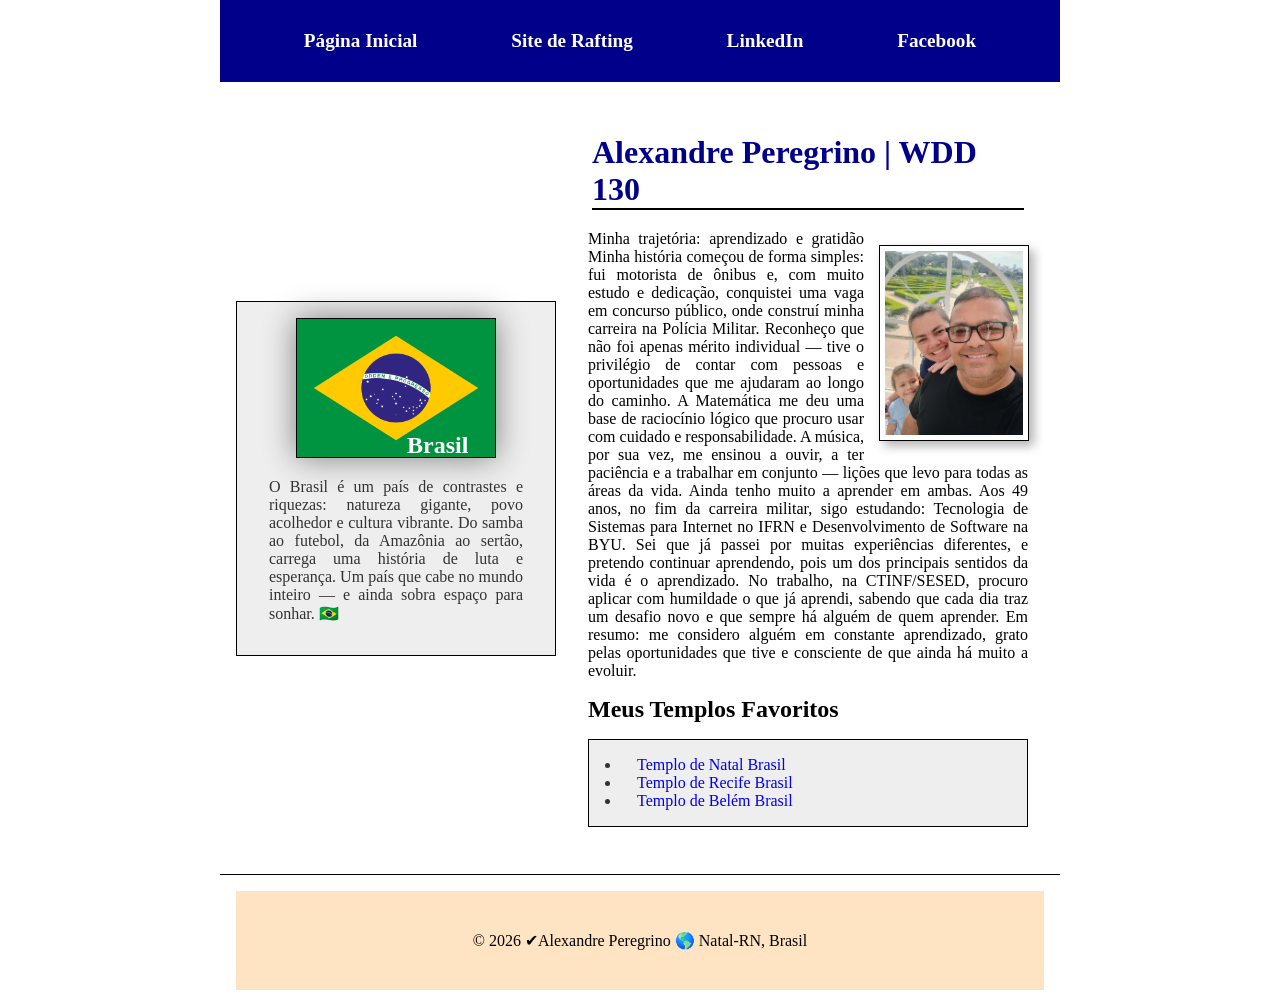
<file: index.html>
<!DOCTYPE html>
<html lang="pt-BR">

<head>
    <meta charset="UTF-8">
    <meta name="viewport" content="width=device-width, initial-scale=1.0">
    <title>Alexandre Cleiton Lima Peregrino | WDD 130</title>
    <meta name="description"
        content="Página pessoal de Alexandre Cleiton Lima Peregrino. Curso Desenvolvimento de Software. Apresentação de informações pessoais">
    <meta name="author" content="Alexandre Cleiton Lima Peregrino">
    <link rel="stylesheet" href="estilos/estilos.css">
</head>

<body>
    <header>
        <nav>
            <a href="#">Página Inicial</a>
            <a href="wwr/" target="_blank">Site de Rafting</a>
            <a href="https://www.linkedin.com/in/alexandre-peregrino" target="_blank">LinkedIn</a>
            <a href="https://www.facebook.com/alexandre.peregrino" target="_blank">Facebook</a>
        </nav>
    </header>

    <div class="grid">
        <main>
            <h1>Alexandre Peregrino | WDD 130</h1>
            <img src="imagens/perfil.jpg" alt="Foto de Alexandre Peregrino com sua família">
            <p>
                Minha trajetória: aprendizado e gratidão
                Minha história começou de forma simples: fui motorista de ônibus e, com muito estudo e
                dedicação, conquistei uma vaga em concurso público, onde construí minha carreira na
                Polícia Militar. Reconheço que não foi apenas mérito individual — tive o privilégio de
                contar com pessoas e oportunidades que me ajudaram ao longo do caminho.
                A Matemática me deu uma base de raciocínio lógico que procuro usar com cuidado e
                responsabilidade.
                A música, por sua vez, me ensinou a ouvir, a ter
                paciência e a trabalhar em conjunto — lições que levo para todas as áreas da vida.
                Ainda tenho muito a aprender em ambas.
                Aos 49 anos, no fim da carreira militar, sigo estudando: Tecnologia de Sistemas para
                Internet no IFRN e Desenvolvimento de Software na BYU. Sei que já passei por muitas
                experiências diferentes, e pretendo continuar aprendendo, pois um dos principais
                sentidos da vida é o aprendizado.
                No trabalho, na CTINF/SESED, procuro aplicar com humildade o que já aprendi, sabendo
                que cada dia traz um desafio novo e que sempre há alguém de quem aprender.
                Em resumo: me considero alguém em constante aprendizado, grato pelas oportunidades que
                tive e consciente de que ainda há muito a evoluir.
            </p>
            <h2>Meus Templos Favoritos</h2>
            <ul class="caixa">
                <li><a href="https://www.churchofjesuschrist.org/temples/details/natal-brazil-temple"
                        target="_blank">Templo de Natal Brasil</a></li>
                <li><a href="https://www.churchofjesuschrist.org/temples/details/recife-brazil-temple"
                        target="_blank">Templo de Recife Brasil</a></li>
                <li><a href="https://www.churchofjesuschrist.org/temples/details/belem-brazil-temple?lang=eng"
                        target="_blank">Templo de Belém Brasil</a></li>
            </ul>
        </main>
        <aside class="caixa">
            <h2>Brasil</h2>
            <img src="imagens/bandeiradobrasil.webp" alt="Bandeira do Brasil">
            <p>O Brasil é um país de contrastes e riquezas: natureza gigante, povo acolhedor e cultura vibrante. Do
                samba ao futebol, da Amazônia ao sertão, carrega uma história de luta e esperança. Um país que cabe no
                mundo inteiro — e ainda sobra espaço para sonhar. 🇧🇷</p>
        </aside>
    </div>

    <footer>
        <p>
            &copy; 2026 ✔Alexandre Peregrino 🌎 Natal-RN, Brasil
        </p>
    </footer>
</body>

</html>
</file>
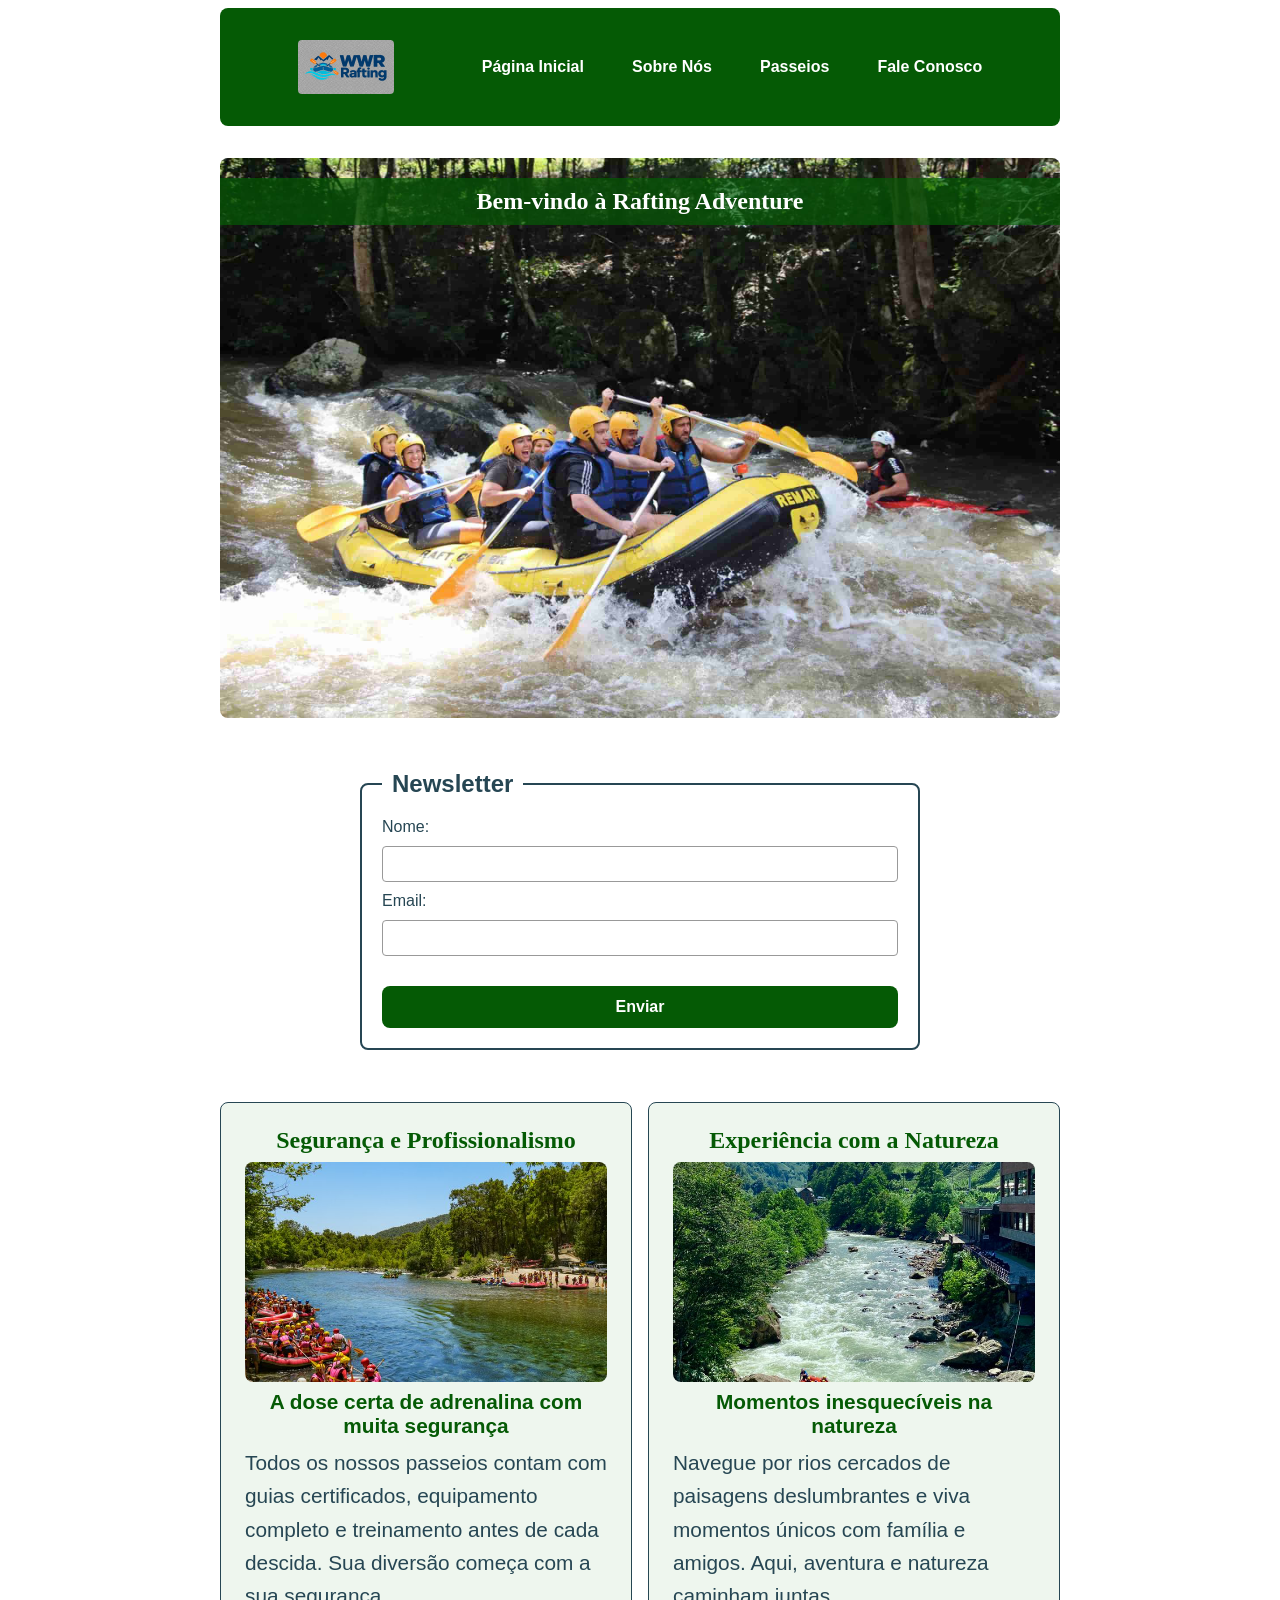
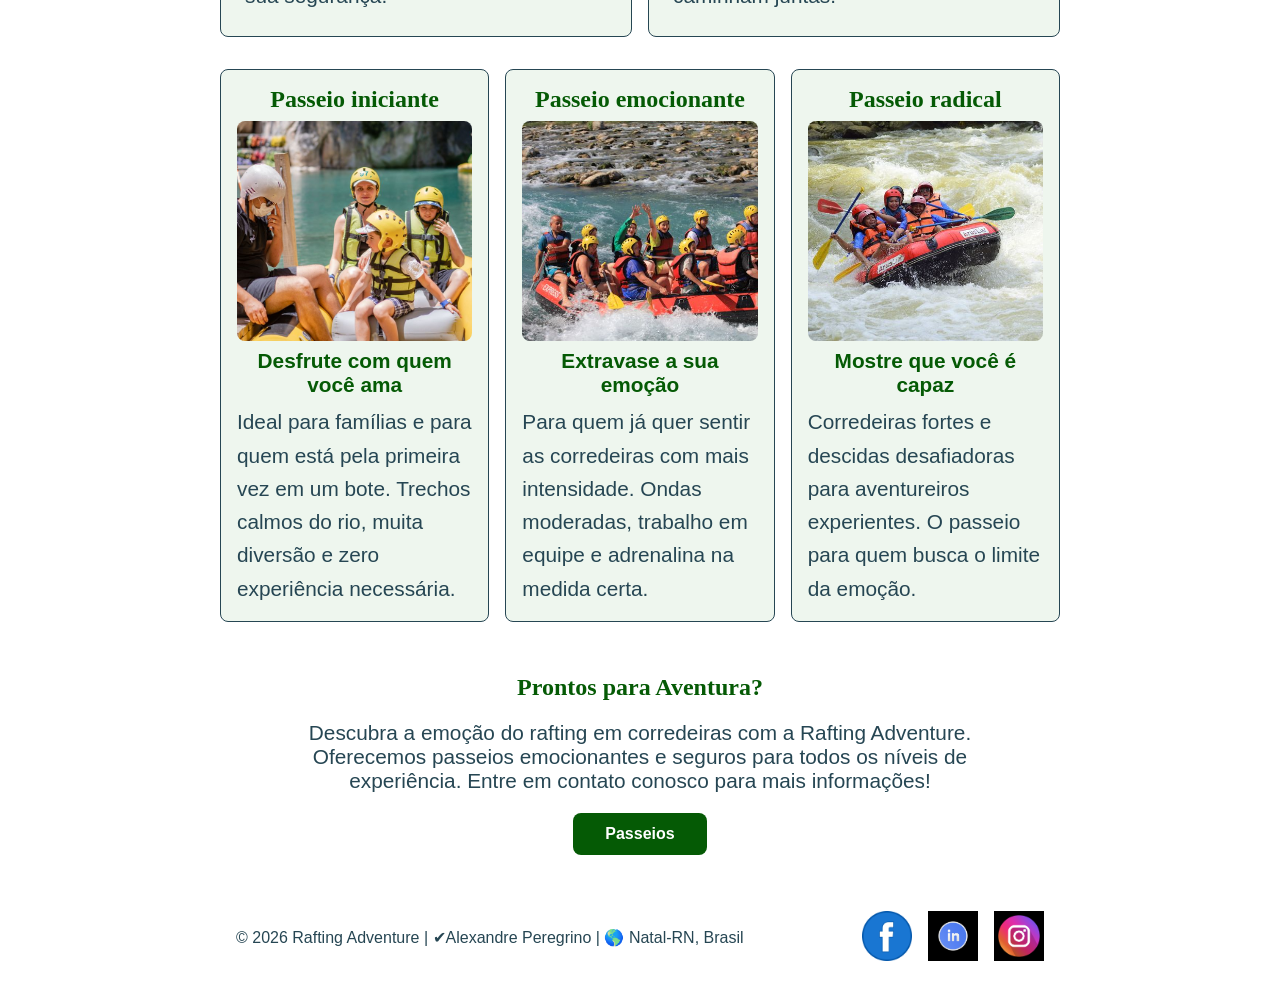
<file: wwr/index.html>
<!DOCTYPE html>
<html lang="pt-br">

<head>
    <meta charset="UTF-8">
    <meta name="viewport" content="width=device-width, initial-scale=1.0">
    <meta name="description" content="Página inicial da empresa Rafting Adventure.">
    <meta name="author" content="Alexandre Cleiton Lima Peregrino">
    <title>Rafting Adventure</title>
    <link rel="stylesheet" href="estilos/rafting.css">
</head>

<body>
    <header>
        <img src="imagens/logowwr.jpg" alt="Logo wwr rafting">
        <nav>
            <ul class="navegacao">
                <li><a href="index.html">Página Inicial</a></li>
                <li><a href="sobre.html">Sobre Nós</a></li>
                <li><a href="passeios.html">Passeios</a></li>
                <li><a href="contato.html">Fale Conosco</a></li>
            </ul>
        </nav>
    </header>

    <main>
        <section class="hero">
            <h1>Bem-vindo à Rafting Adventure</h1>
            <img src="imagens/rafting-hero.jpg" alt="Grupo de pessoas fazendo rafting">
        </section>
        <section class="newsletter">
            <fieldset>
                <legend>Newsletter</legend>
                <form action="#" method="post">
                    <label for="nome">Nome:</label>
                    <input type="text" id="nome" name="nome" required>
                    <label for="email">Email:</label>
                    <input type="email" id="email" name="email" required>
                    <button type="submit">Enviar</button>
                </form>
            </fieldset>
        </section>
        <section class="ofertas-cards">
            <div class="ofertas">
                <h3>Segurança e Profissionalismo</h3>
                <figure>
                    <img src="imagens/seguranca-profissionalismo.jpg" alt="Segurança e Profissionalismo da Equipe">
                    <figcaption>A dose certa de adrenalina com muita segurança</figcaption>
                </figure>
                <p>Todos os nossos passeios contam com guias certificados, equipamento completo e treinamento antes de cada descida. Sua diversão começa com a sua segurança.</p>
            </div>
            <div class="ofertas">
                <h3>Experiência com a Natureza</h3>
                <figure>
                    <img src="imagens/experiencia-natureza.jpg" alt="Harmonia com a Natureza">
                    <figcaption>Momentos inesquecíveis na natureza</figcaption>
                </figure>
                <p>Navegue por rios cercados de paisagens deslumbrantes e viva momentos únicos com família e amigos. Aqui, aventura e natureza caminham juntas.</p>
            </div>
        </section>
        <section class="passeio-cards">
            <div class="card">
                <h3>Passeio iniciante</h3>
                <figure>
                    <img src="imagens/family-rafting.jpg" alt="Passeio para iniciantes">
                    <figcaption>Desfrute com quem você ama</figcaption>
                </figure>
                <p>Ideal para famílias e para quem está pela primeira vez em um bote. Trechos calmos do rio, muita diversão e zero experiência necessária.</p>
            </div>
            <div class="card">
                <h3>Passeio emocionante</h3>
                <figure>
                    <img src="imagens/profissional.jpg"
                        alt="Passeio para pessoas com um pouco mais de experiência em rafting">
                    <figcaption>Extravase a sua emoção</figcaption>
                </figure>
                <p>Para quem já quer sentir as corredeiras com mais intensidade. Ondas moderadas, trabalho em equipe e adrenalina na medida certa.</p>
            </div>
            <div class="card">
                <h3>Passeio radical</h3>
                <figure>
                    <img src="imagens/radical.jpg" alt="Passeio mais radical com corredeiras mais fortes">
                    <figcaption>Mostre que você é capaz</figcaption>
                </figure>
                <p>Corredeiras fortes e descidas desafiadoras para aventureiros experientes. O passeio para quem busca o limite da emoção.</p>
            </div>
        </section>
        <section class="cta">
            <h2>Prontos para Aventura?</h2>
            <p>Descubra a emoção do rafting em corredeiras com a Rafting Adventure. Oferecemos passeios emocionantes e
                seguros para todos os níveis de experiência. Entre em contato conosco para mais informações!</p>
            <a href="passeios.html" class="passeio">Passeios</a>
        </section>

    </main>


    <footer>
        <p>&copy; 2026 Rafting Adventure | ✔Alexandre Peregrino | 🌎 Natal-RN, Brasil</p>
        <nav class="redes-sociais">
            <a href="https://facebook.com">
                <img src="imagens/icon-facebook.png" alt="Ícone do Facebook">
            </a>
            <a href="https://linkedin.com">
                <img src="imagens/icon-linkedin.jpg" alt="Ícone do linkedin">
            </a>
            <a href="https://instagram.com">
                <img src="imagens/icon-instagram.jpg" alt="Ícone do instagram">
            </a>
        </nav>
    </footer>
</body>
</file>
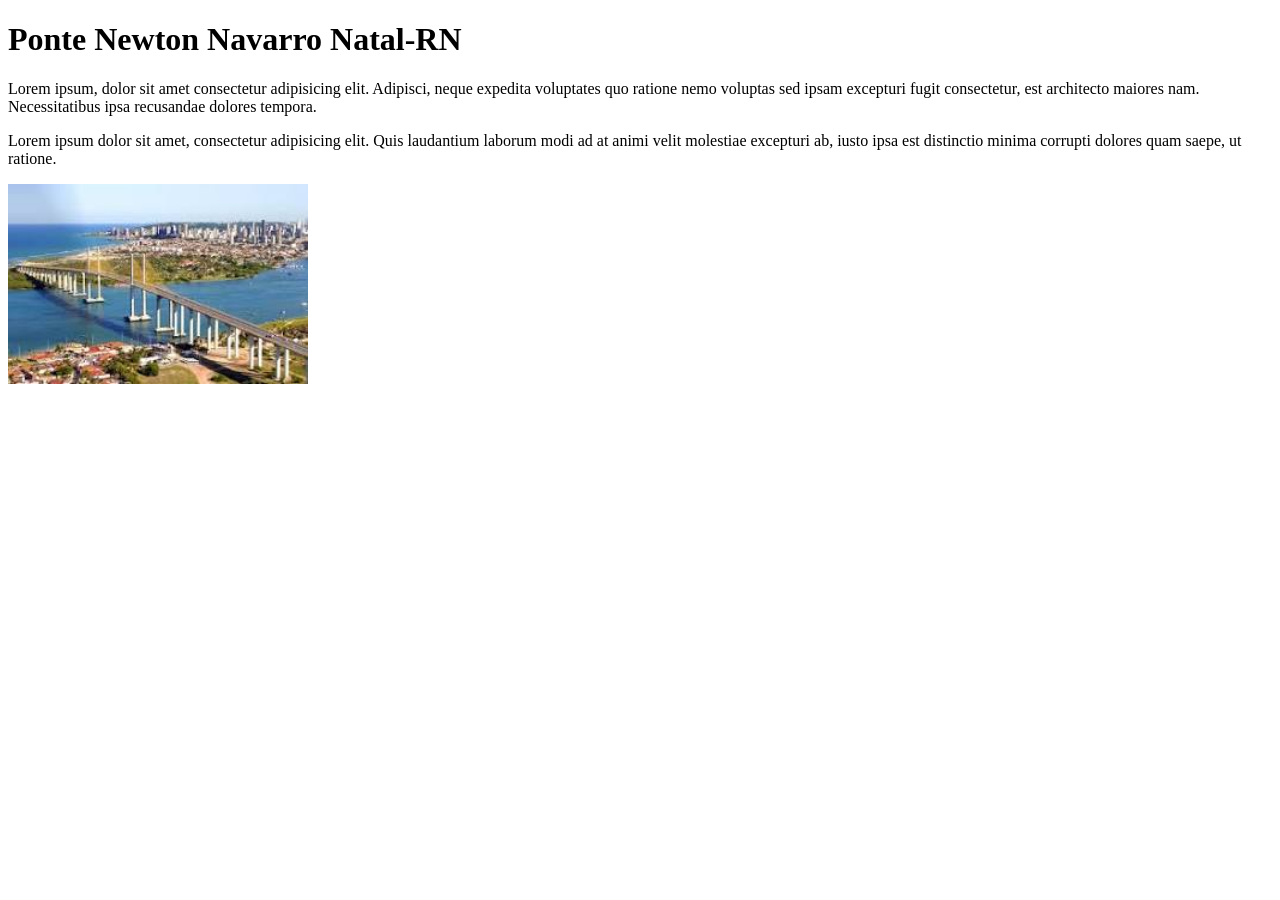
<file: semana01/cidade-favorita.html>
<!DOCTYPE html>
<html lang="en">

<head>
    <meta charset="UTF-8">
    <meta name="viewport" content="width=device-width, initial-scale=1.0">
    <link rel="shortcut icon" href="imagens/icone-localizacao.png" type="image/x-icon">
    <title>Cidade Favorita</title>
</head>

<body>
    <h1>Ponte Newton Navarro <Natal-RN>Natal-RN</Natal-RN></h1>
    <p>Lorem ipsum, dolor sit amet consectetur adipisicing elit. Adipisci, neque expedita voluptates
        quo ratione nemo voluptas sed ipsam excepturi fugit consectetur, est architecto maiores nam.
        Necessitatibus ipsa recusandae dolores tempora.</p>
    <p>Lorem ipsum dolor sit amet, consectetur adipisicing elit. Quis laudantium laborum modi ad at
        animi velit molestiae excepturi ab, iusto ipsa est distinctio minima corrupti dolores quam
        saepe, ut ratione.</p>

    <img src="imagens/natal.jpeg" alt="Ponte Newton Navarro" width="300">
</body>

</html>
</file>
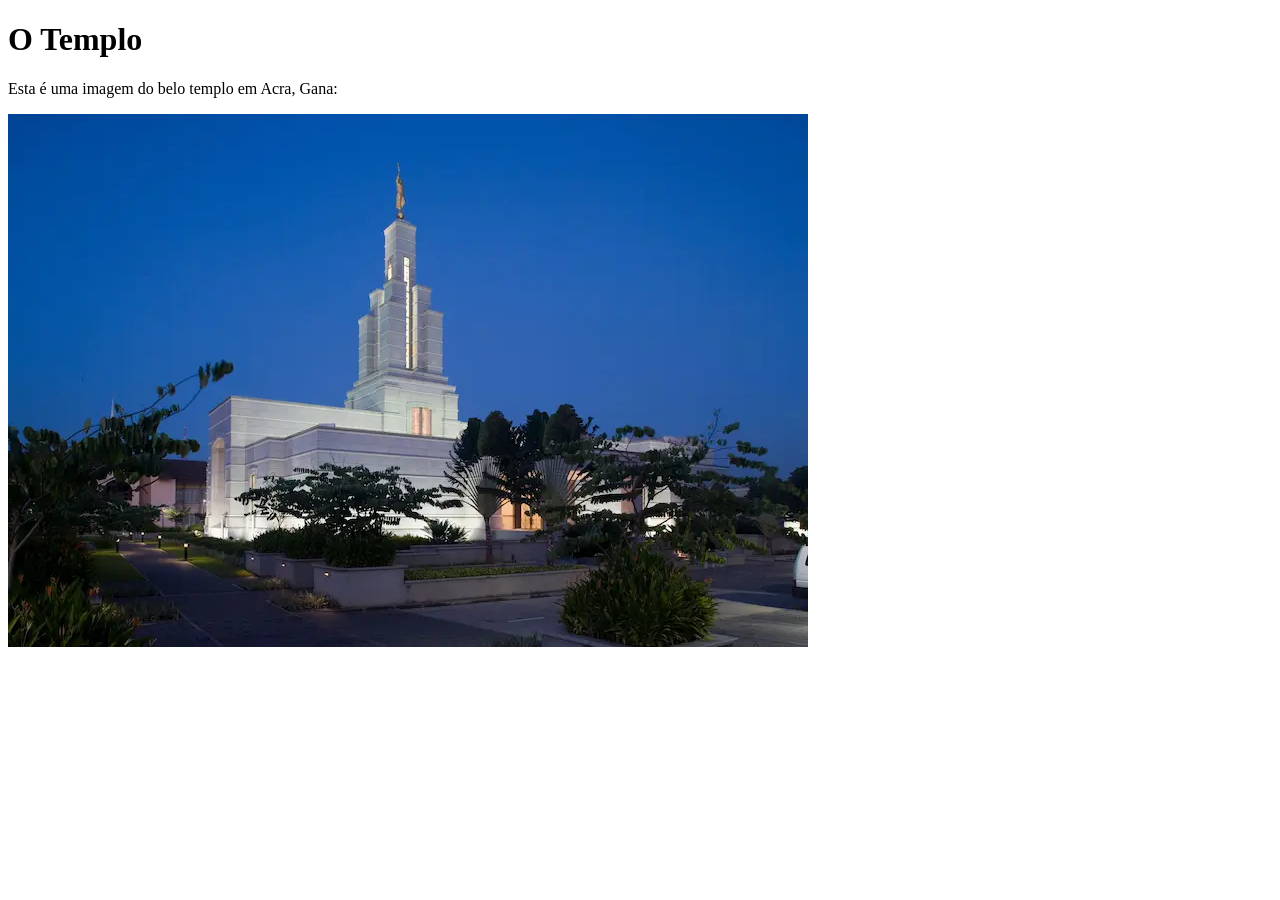
<file: semana01/imagens.html>
<!DOCTYPE html>
<html lang="pt-br">

<head>
    <meta charset="UTF-8">
    <meta name="viewport" content="width=device-width, initial-scale=1.0">
    <title>Imagem do Templo</title>
</head>

<body>
    <h1>O Templo</h1>
    <p>Esta é uma imagem do belo templo em Acra, Gana:</p>
    <img src="imagens/templo-pequeno.webp" alt="O Templo de Acra, Gana">

</body>

</html>
</file>
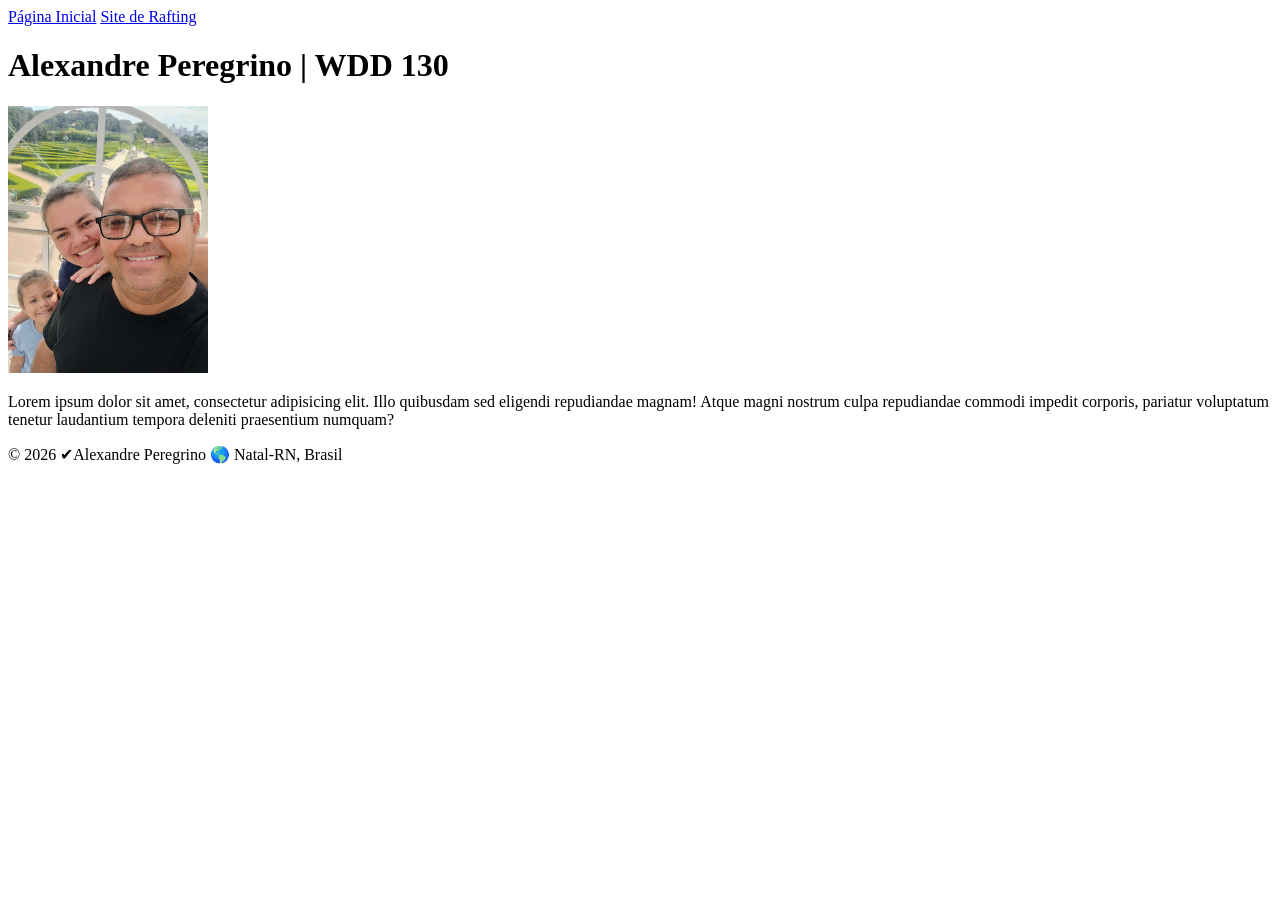
<file: semana01/primeira-pagina.html>
<!DOCTYPE html>
<html lang="pt-br">

<head>
    <meta charset="UTF-8">
    <meta name="viewport" content="width=device-width, initial-scale=1.0">
    <title>Alexandre Cleiton Lima Peregrino | WDD 130</title>
</head>

<body>
    <header>
        <nav>
            <a href="#">Página Inicial</a>
            <a href="wwr/">Site de Rafting</a>
        </nav>
    </header>
    <main>
        <h1>Alexandre Peregrino | WDD 130</h1>
        <img src="imagens/perfil.jpg" alt="Imagem de Perfil Foto Pessoal Alexandre Peregrino" width="200">
        <p>Lorem ipsum dolor sit amet, consectetur adipisicing elit. Illo quibusdam sed eligendi repudiandae magnam! Atque magni nostrum culpa repudiandae commodi impedit corporis, pariatur voluptatum tenetur laudantium tempora deleniti praesentium numquam?</p>
    </main>
    
    <footer>
        <p> 
            &copy; 2026 ✔Alexandre Peregrino 🌎 Natal-RN, Brasil
        </p>
    </footer>
</body>

</html>
</file>
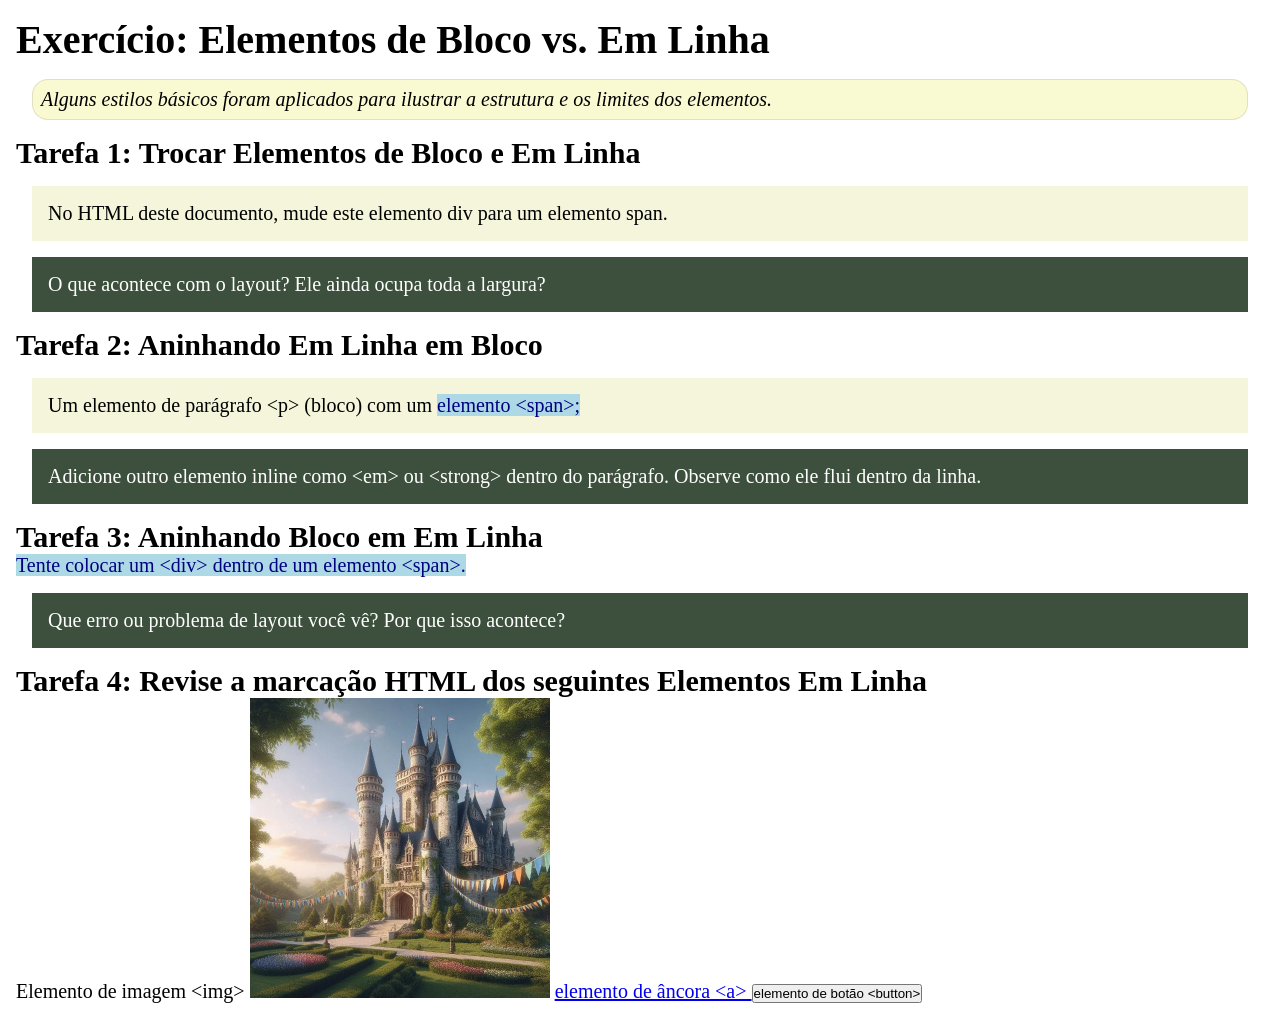
<file: semana02/bloco-vs-inline.html>
<!DOCTYPE html>
<html lang="pt-br">

<head>
    <meta charset="UTF-8">
    <meta name="viewport" content="width=device-width, initial-scale=1.0">
    <title>Exercício: Elementos de Bloco vs. Inline</title>
    <link rel="stylesheet" href="estilos/bloco-vs-inline.css">
</head>

<body>
    <main>
        <h1>Exercício: Elementos de Bloco vs. Em Linha</h1>
        <p class="note">Alguns estilos básicos foram aplicados para ilustrar a estrutura e os limites dos elementos.</p>

        <h2>Tarefa 1: Trocar Elementos de Bloco e Em Linha</h2>
        <div>No HTML deste documento, mude este elemento div para um elemento span.</div>

        <p class="question">O que acontece com o layout? Ele ainda ocupa toda a largura?</p>

        <h2>Tarefa 2: Aninhando Em Linha em Bloco</h2>
        <p>Um elemento de parágrafo &lt;p&gt; (bloco) com um <span>elemento &lt;span&gt;;</span></p>
        <p class="question">Adicione outro elemento inline como &lt;em&gt; ou &lt;strong&gt; dentro do parágrafo.
            Observe como ele flui dentro da linha.</p>

        <h2>Tarefa 3: Aninhando Bloco em Em Linha</h2>
        <span>Tente colocar um &lt;div&gt; dentro de um elemento &lt;span&gt;.</span>
        <p class="question">Que erro ou problema de layout você vê? Por que isso acontece?</p>


        <h2>Tarefa 4: Revise a marcação HTML dos seguintes Elementos Em Linha</h2>
        Elemento de imagem &lt;img&gt;
        <img src="imagens/castelo.webp" alt="imagem (imagens estão em linha)" width="300" height="300">
        <a href="https://churchofjesuschrist.org">elemento de âncora &lt;a&gt; </a>
        <button type="button">elemento de botão &lt;button&gt;</button>
    </main>
</body>

</html>
</file>
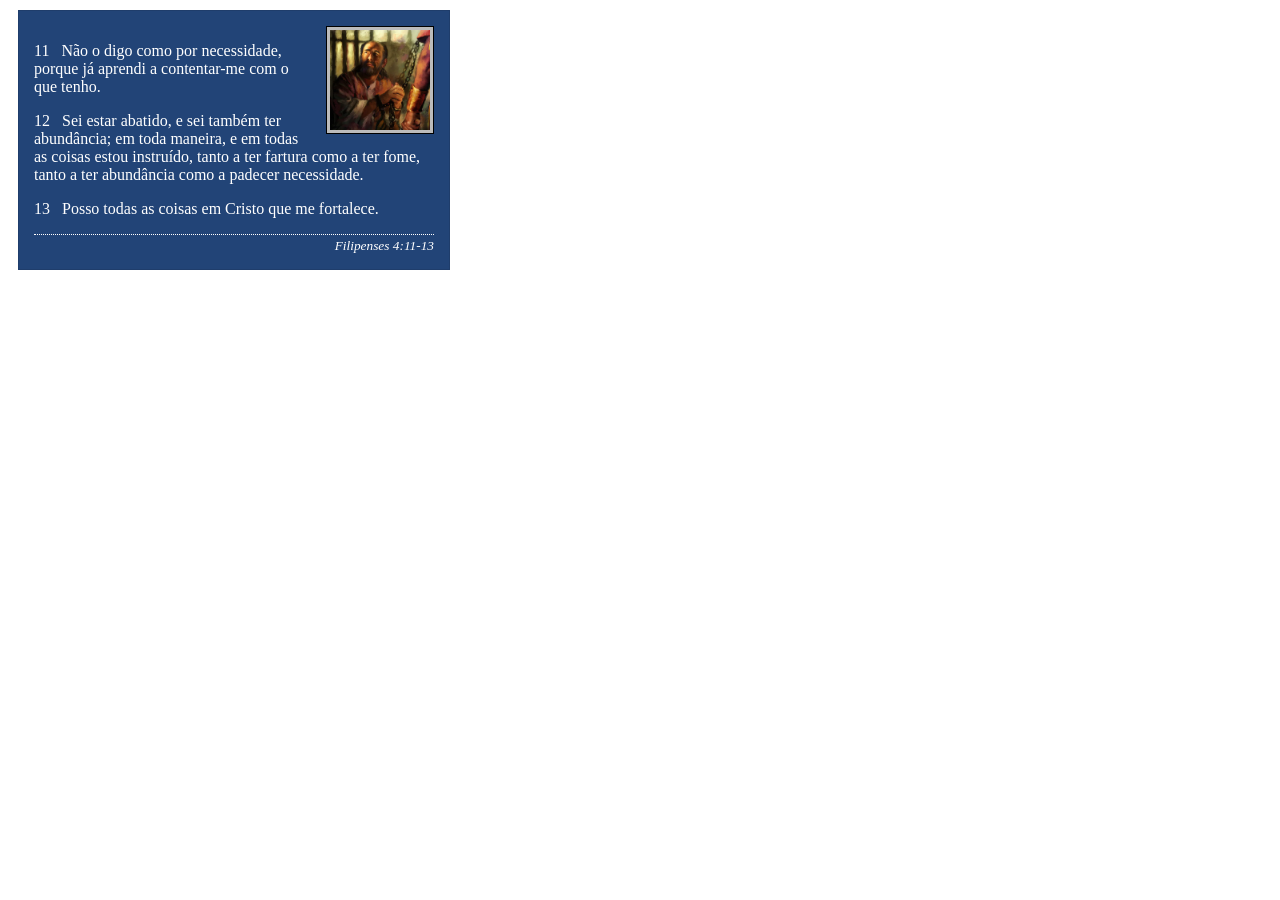
<file: semana02/box-model-solucao.html>
<!DOCTYPE html>
<html lang="pt-br">

<head>
    <meta charset="UTF-8">
    <meta name="viewport" content="width=device-width, initial-scale=1.0">
    <title>Atividade de Box Model</title>
    <link rel="stylesheet" href="estilos/box-model-solucao.css">
</head>

<body>
    <main>
        <div class="callout">
            <img src="imagens/apostolo-paulo-preso.webp" alt="Apóstolo Paulo - Preso em Roma" width="200" height="200">
            <blockquote>
                <p>11 &nbsp; Não o digo como por necessidade, porque já aprendi a contentar-me com o que tenho.</p>
                <p>12 &nbsp; Sei estar abatido, e sei também ter abundância; em toda maneira, e em todas as coisas estou
                    instruído, tanto a ter fartura como a ter fome, tanto a ter abundância como a padecer necessidade.
                </p>
                <p>13 &nbsp; Posso todas as coisas em Cristo que me fortalece.</p>
            </blockquote>
            <cite>Filipenses 4:11-13</cite>
        </div>
    </main>
</body>

</html>
</file>
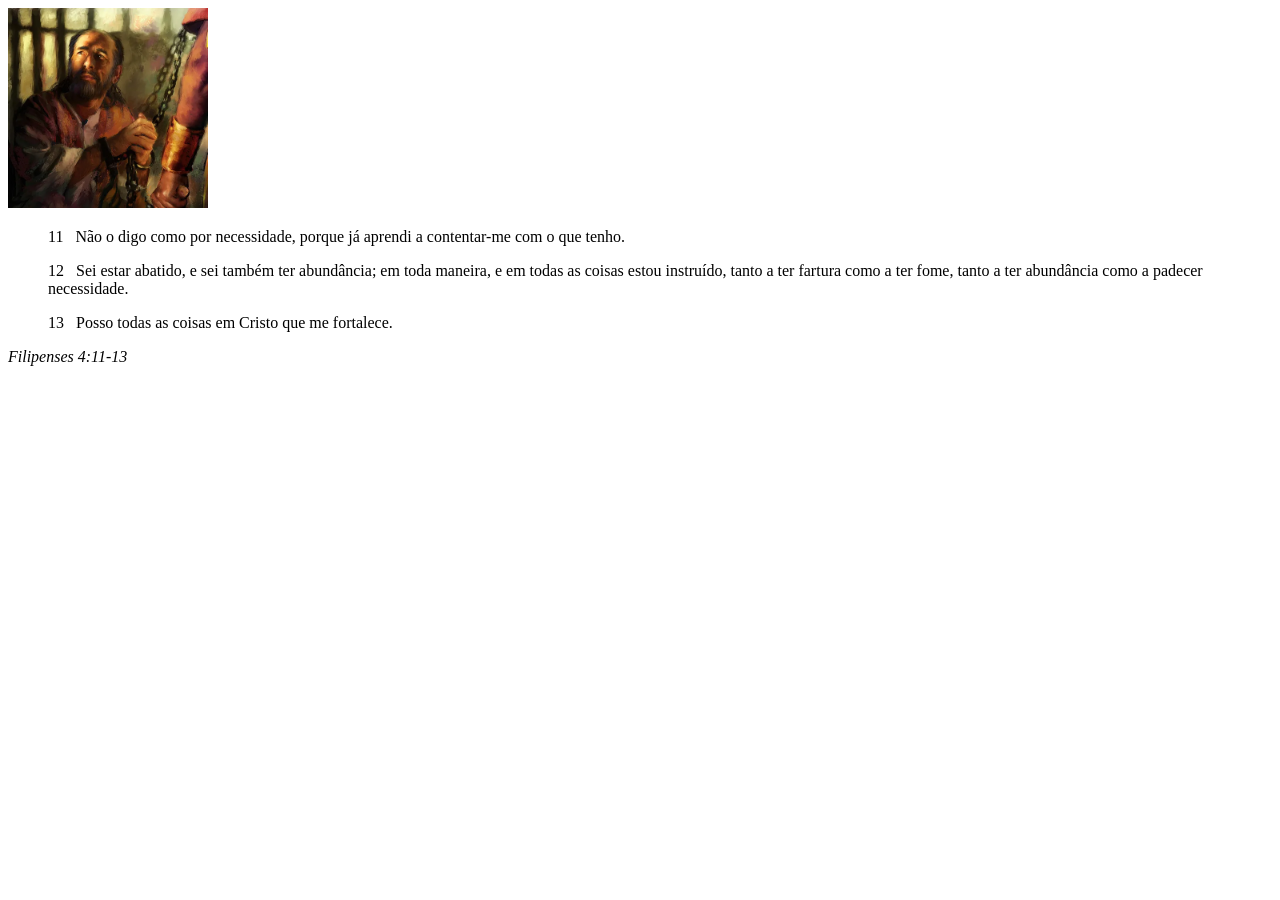
<file: semana02/box-model.html>
<!DOCTYPE html>
<html lang="pt-br">
<head>
    <meta charset="UTF-8">
    <meta name="viewport" content="width=device-width, initial-scale=1.0">
    <title>Atividade de Box Model</title>
</head>
<body>
    <main>
        <div class="callout">
            <img src="imagens/apostolo-paulo-preso.webp" alt="Apóstolo Paulo - Preso em Roma" width="200" height="200">
            <blockquote>
                <p>11 &nbsp; Não o digo como por necessidade, porque já aprendi a contentar-me com o que tenho.</p>
                <p>12 &nbsp; Sei estar abatido, e sei também ter abundância; em toda maneira, e em todas as coisas estou instruído, tanto a ter fartura como a ter fome, tanto a ter abundância como a padecer necessidade.</p>
                <p>13 &nbsp; Posso todas as coisas em Cristo que me fortalece.</p>
            </blockquote>
            <cite>Filipenses 4:11-13</cite>
        </div>
    </main>
</body>
</html>
</file>
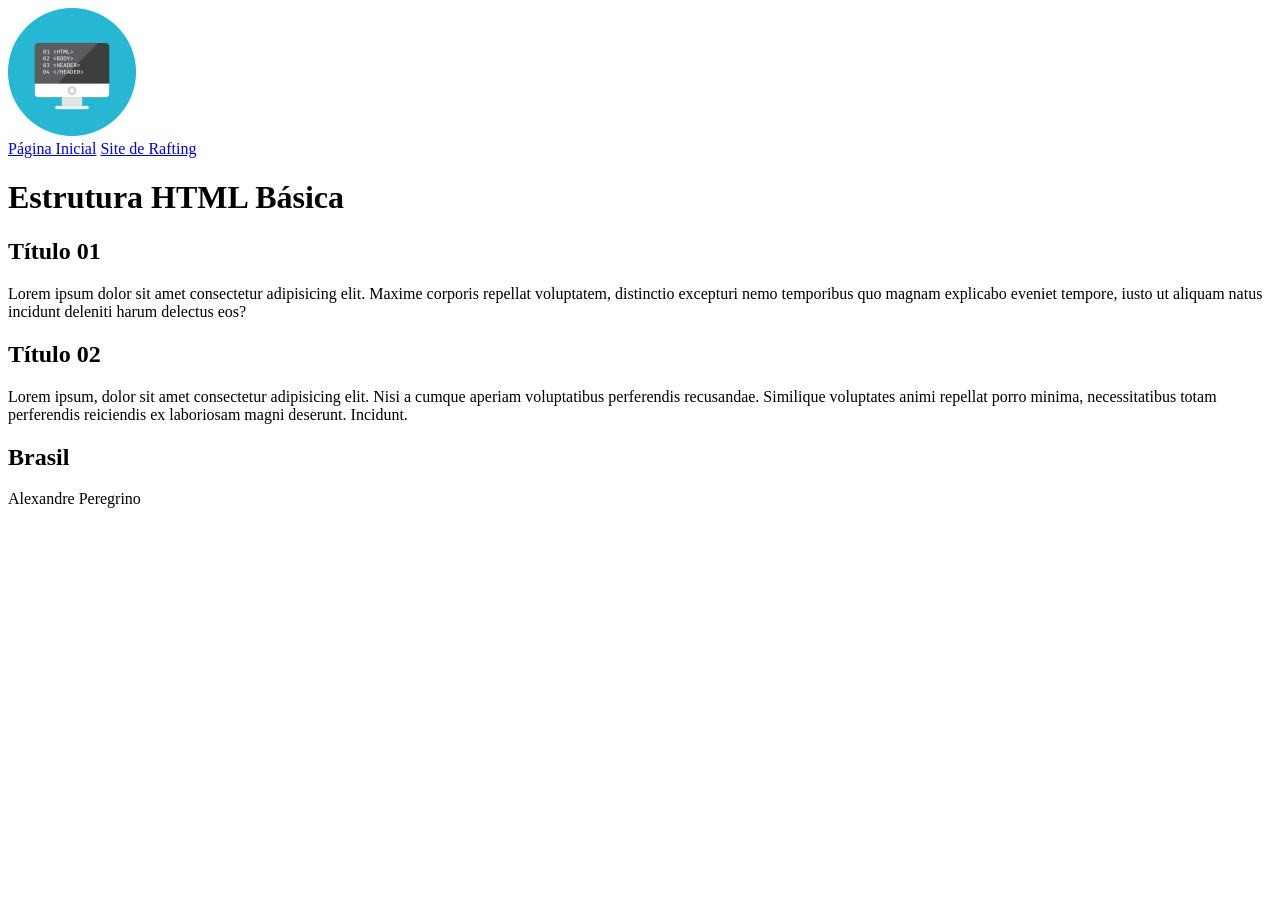
<file: semana02/layout-basico.html>
<!DOCTYPE html>
<html lang="pt-br">

<head>
    <meta charset="UTF-8">
    <meta name="viewport" content="width=device-width, initial-scale=1.0">
    <title>Estrutura HTML Básica</title>
    <meta name="description" content="Um exemplo básico de estrutura HTML usando elementos HTML semânticos para descrição de uma página pessoal">
    <meta name="author" content="Alexanrde Peregrino" >
</head>

<body>
    <header>
        <img src="imagens/logo-basico.png" alt="Logotipo de Layout HTML" width="128px" height="128px">
    </header>
    <nav> 
        <a href="#">Página Inicial</a>
        <a href="wwr/">Site de Rafting</a>
    </nav>
    <main>
        <h1>Estrutura HTML Básica</h1>
        <section>
            <h2>Título 01</h2>
            <p>Lorem ipsum dolor sit amet consectetur adipisicing elit. Maxime corporis repellat voluptatem, distinctio excepturi nemo temporibus quo magnam explicabo eveniet tempore, iusto ut aliquam natus incidunt deleniti harum delectus eos?</p>
        </section>
        <section>
            <h2>Título 02</h2>
            <p>Lorem ipsum, dolor sit amet consectetur adipisicing elit. Nisi a cumque aperiam voluptatibus perferendis recusandae. Similique voluptates animi repellat porro minima, necessitatibus totam perferendis reiciendis ex laboriosam magni deserunt. Incidunt.</p>
        </section>
    </main>
    <aside>
        <h2>Brasil</h2>
    </aside>
    <footer>
        <p>Alexandre Peregrino</p>
    </footer>

</body>

</html>
</file>
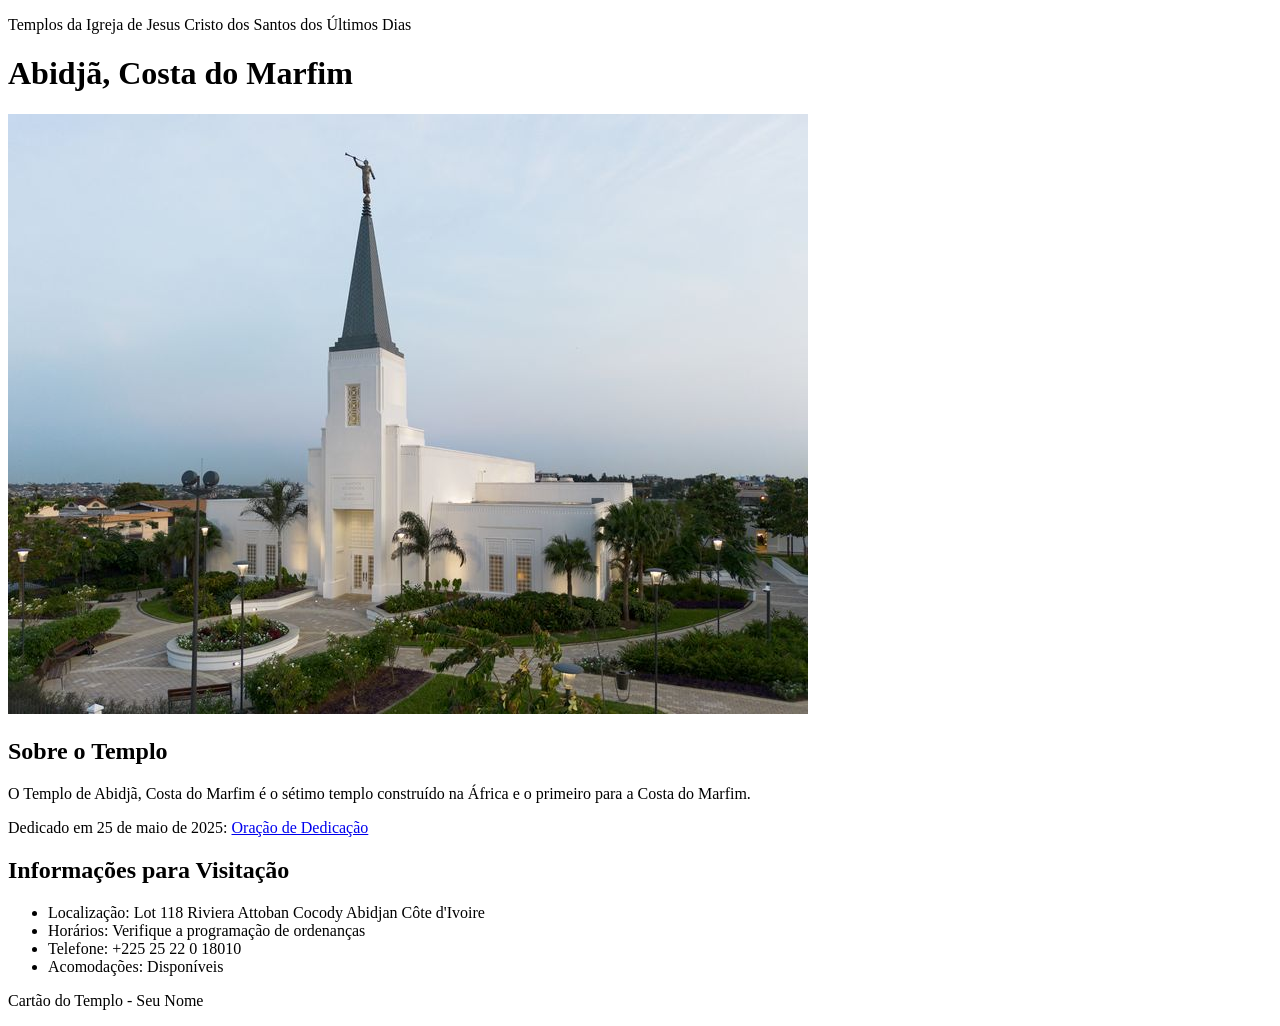
<file: semana02/templo.html>
<!DOCTYPE html>
<html lang="pt-br">

<head>
    <meta charset="UTF-8">
    <meta name="viewport" content="width=device-width, initial-scale=1.0">
    <title>Cartão do Templo - Abidjã, Costa do Marfim</title>
</head>

<body>
    <header>
        <p>Templos da Igreja de Jesus Cristo dos Santos dos Últimos Dias</p>
    </header>
    <main>
        <h1>Abidjã, Costa do Marfim</h1>
        <picture>
            <img src="imagens/abidja-costa-do-marfim.jpeg" alt="Templo de Abidjã, Costa do Marfim">
        </picture>
        <section>
            <h2>Sobre o Templo</h2>
            <p>O Templo de Abidjã, Costa do Marfim é o sétimo templo construído na África e o primeiro para a Costa do Marfim.</p>
            <p>Dedicado em 25 de maio de 2025: <a
                    href="https://www.churchofjesuschrist.org/temples/dedicatory-prayer/abidjan-ivory-coast-temple/2025-05-25?lang=eng"
                    target="_blank" rel="noopener noreferrer">Oração de Dedicação</a></p>
        </section>
        <section>
            <h2>Informações para Visitação</h2>
            <ul>
                <li>Localização: Lot 118 Riviera Attoban Cocody Abidjan Côte d'Ivoire</li>
                <li>Horários: Verifique a programação de ordenanças</li>
                <li>Telefone: +225 25 22 0 18010</li>
                <li>Acomodações: Disponíveis</li>
            </ul>
        </section>
    </main>
    <footer>
        <p>Cartão do Templo - Seu Nome</p>
    </footer>
</body>

</html>
</file>
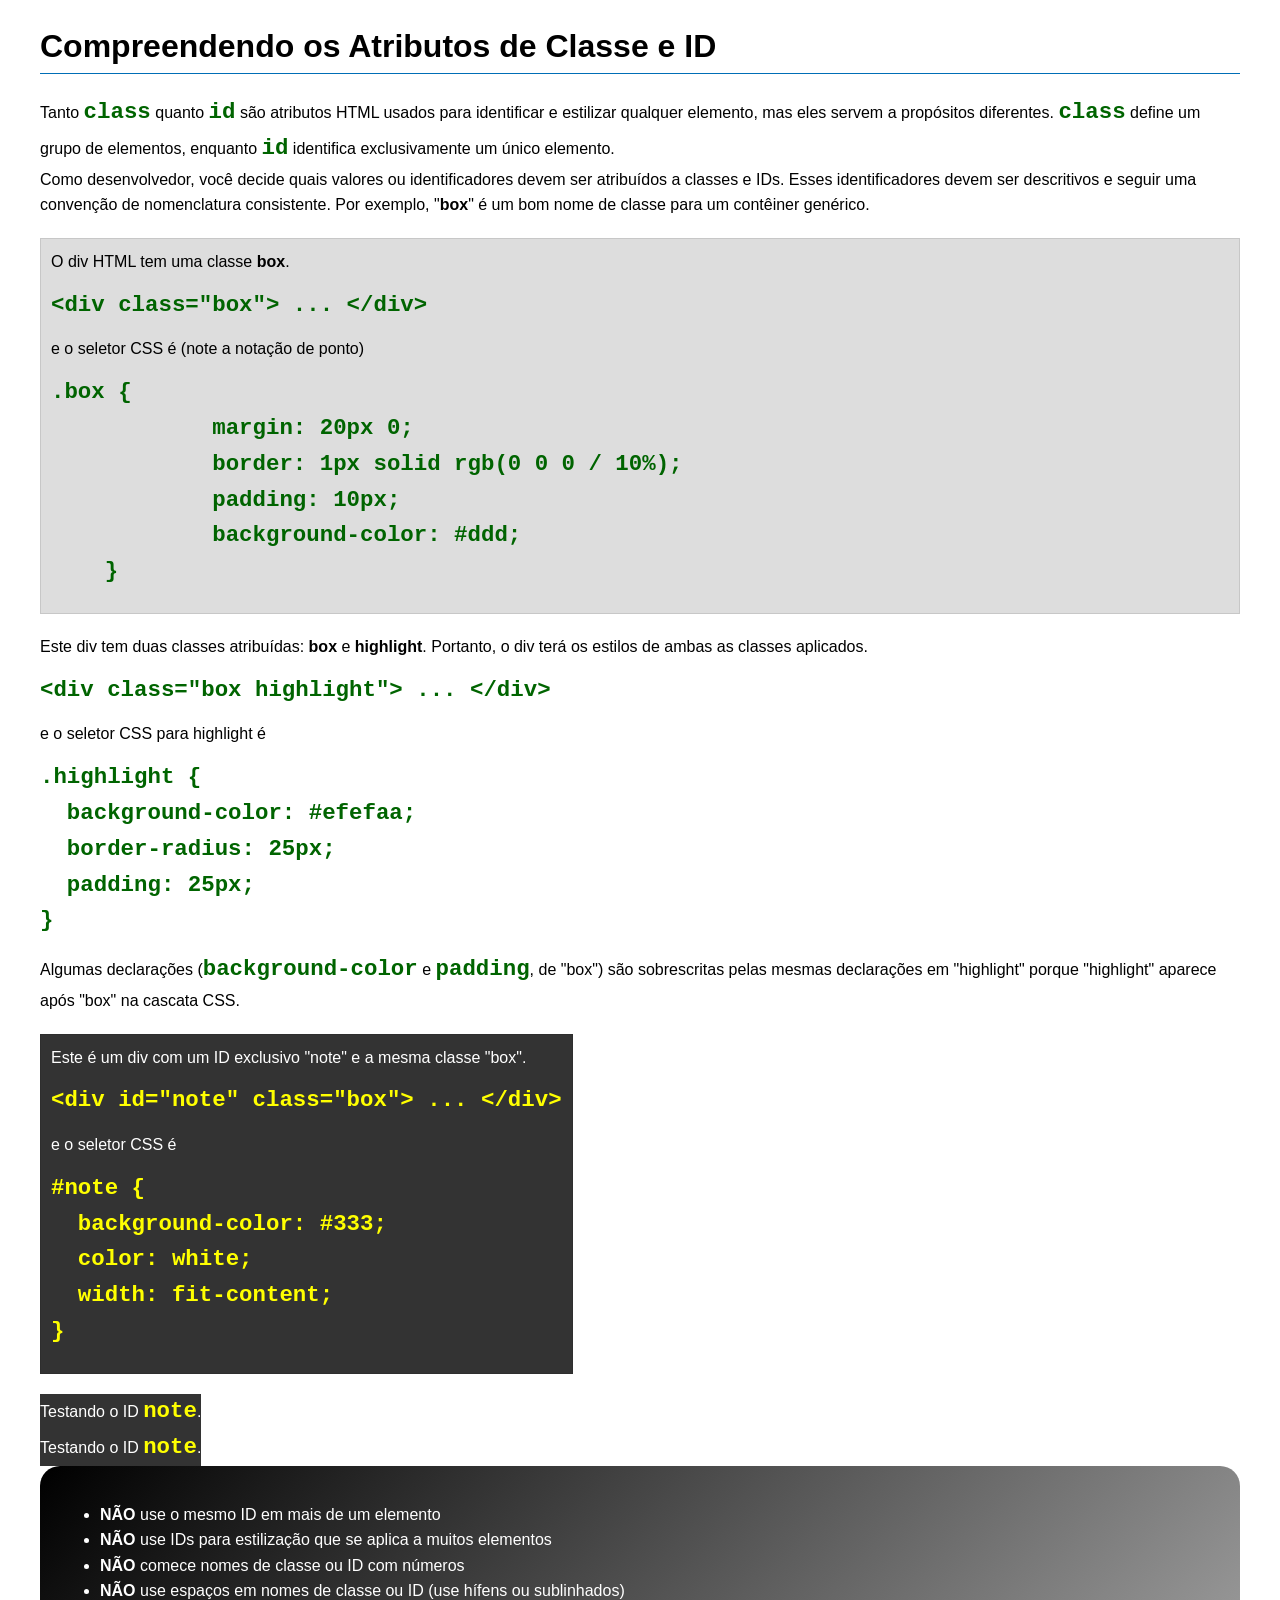
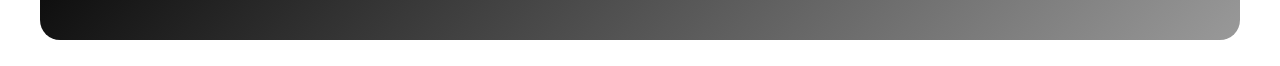
<file: semana03/classe-e-id.html>
<!DOCTYPE html>
<html lang="pt-br">

<head>
    <meta charset="UTF-8">
    <meta name="viewport" content="width=device-width, initial-scale=1.0">
    <title>Atributos de Classe vs ID</title>
    <link rel="stylesheet" href="estilos/classe-e-id.css">
</head>

<body>
    <h1>Compreendendo os Atributos de Classe e ID</h1>
    <p>Tanto <code>class</code> quanto <code>id</code> são atributos HTML usados para identificar e estilizar qualquer
        elemento, mas eles servem a propósitos diferentes. <code>class</code> define um grupo de elementos, enquanto
        <code>id</code> identifica exclusivamente um único elemento.
    </p>
    <p>Como desenvolvedor, você decide quais valores ou identificadores devem ser atribuídos a classes e IDs. Esses
        identificadores devem ser descritivos e seguir uma convenção de nomenclatura consistente. Por exemplo,
        "<strong>box</strong>" é um bom nome de classe para um contêiner genérico.</p>
    <div class="box">
        <p>O div HTML tem uma classe <strong>box</strong>.</p>
        <pre><code class="html">&lt;div class="box"&gt; ... &lt;/div&gt;</code></pre>
        e o seletor CSS é (note a notação de ponto)
        <pre><code class="css">.box {
            margin: 20px 0;
            border: 1px solid rgb(0 0 0 / 10%);
            padding: 10px;
            background-color: #ddd; 
    }   </code></pre>
    </div>

    <div>
        <p>Este div tem duas classes atribuídas: <strong>box</strong> e <strong>highlight</strong>. Portanto, o div terá
            os estilos de ambas as classes aplicados.</p>
        <pre><code class="html">&lt;div class="box highlight"&gt; ... &lt;/div&gt;</code></pre>
        e o seletor CSS para highlight é
        <pre><code class="css">.highlight {
  background-color: #efefaa;
  border-radius: 25px;
  padding: 25px;
}</code></pre>
        <p>Algumas declarações (<code>background-color</code> e <code>padding</code>, de "box") são sobrescritas pelas
            mesmas declarações em "highlight" porque "highlight" aparece após "box" na cascata CSS.</p>
    </div>

    <div id="note" class="box">
        <p>Este é um div com um ID exclusivo "note" e a mesma classe "box".</p>
        <pre><code class="html">&lt;div id="note" class="box"&gt; ... &lt;/div&gt;</code></pre>
        e o seletor CSS é
        <pre><code class="css">#note {
  background-color: #333;
  color: white;
  width: fit-content;
}</code></pre>
    </div>

    <div id="note">
        <p>Testando o ID <code>note</code>.</p>
    </div>

    <div id="note">
        <p>Testando o ID <code>note</code>.</p>
    </div>

    <section id="melhor-pratica">
        <ul>
            <li><strong>NÃO</strong> use o mesmo ID em mais de um elemento</li>
            <li><strong>NÃO</strong> use IDs para estilização que se aplica a muitos elementos</li>
            <li><strong>NÃO</strong> comece nomes de classe ou ID com números</li>
            <li><strong>NÃO</strong> use espaços em nomes de classe ou ID (use hífens ou sublinhados)</li>
        </ul>
    </section>

    <br>

</body>

</html>
</file>
<file: estilos/estilos.css>
* {
    margin: 0;
    padding: 0;
    box-sizing: border-box;
}

:root {
    /* Cores */
    --cor-primaria: darkblue;
    --cor-texto-claro: white;
    --cor-fundo-suave: #eee;
    --cor-texto-escuro: #333;

    /* Imagens */
    --largura-imagem: 150px;

    /* Bordas */
    --borda-padrao: 1px solid black;
}

/* Regra base para todas as imagens */
img {
    width: var(--largura-imagem);
    border: var(--borda-padrao);
}

header, footer, .grid {
    max-width: 840px;
    margin-left: auto;
    margin-right: auto;
}

nav {
    background-color: var(--cor-primaria);
    padding: 10px;
    display: flex;
    justify-content: space-evenly;
    align-items: center;
}

nav a {
    display: block;
    padding: 20px;
    text-decoration: none;
    font-size: 1.2rem;
    font-weight: 700;
    color: var(--cor-texto-claro);
}

h1 {
    color: var(--cor-primaria);
    border-bottom: 2px solid black;
    margin: 20px;
}

p {
    padding: 0;
    text-align: justify;
    margin: 1rem;
}

main h2{
    margin: 1rem;
}

.grid {
    display: grid;
    grid-template-columns: 20rem 1fr;
    gap: 1rem;
    align-items: center;
    margin-top: 1rem;
}

main {
    grid-column: 2/3;
    margin: 1rem;
}

main img {
    width: 150px;
    height: auto;
    border: var(--borda-padrao);
    padding: 5px;
    box-shadow: 5px 5px 10px rgba(0, 0, 0, 0.3);
    float: right;
    margin: 15px;
}

aside {
    width: 20rem;
    margin: 1rem;
    border: 1px solid rgba(0, 0, 0, 0.2);
    padding: 1rem;
    background-color: #eee;
    color: #333;
    text-align: center;
    position: relative;
    grid-column: 1/2;
    grid-row: 1/2;
}

aside h2 {
    position: absolute;
    top: 130px;
    left: 170px;
    color: white;
}

aside img {
    width: 200px;
    height: auto;
    box-shadow: 0 0 30px gray;
}

footer {
    margin-top: 15px;
    border-top: 1px solid #000;
    text-align: center;
}

footer p { 
    padding: 40px; 
    background-color: bisque; 
    text-align: center;
}

/* Seletores de Classe */
.caixa {
    margin: 1rem;
    padding: 1rem;
    border: 1px solid black;
    background-color: var(--cor-fundo-suave);
    color: var(--cor-texto-escuro);
}

.caixa li a{
    margin: 1rem;
    text-decoration: none;
}

.caixa li{
    margin-left: 1rem;
    text-decoration: none;
}
</file>
<file: wwr/estilos/rafting.css>
:root {
  --cor-primaria: #055a05;
  /* Verde-floresta */
  --cor-secundaria: #f4a261;
  /* bege-médio */
  --cor-destaque1: #264653;
  /* azul-escuro acinzentada */
  --cor-destaque2: #e9c46a;
  /* amarelo-claro dourado */
  --cor-texto-claro: #ffffff;
  --fonte-titulo: "Times New Roman", Georgia, serif;
  --fonte-corpo: Arial, Helvetica, sans-serif;
  --largura-site: 840px;
  --raio-borda: 0.5rem;
  --espaco-gap: 1rem;
  --peso-destaque: 700;
}

* {
  margin: 0;
  padding: 0;
  box-sizing: border-box;
}

body {
  font-family: var(--fonte-corpo);
  color: var(--cor-destaque1);
}

header,
main,
footer {
  width: var(--largura-site);
  margin: 0 auto;
}

header {
  display: grid;
  grid-template-columns: 120px auto;
  justify-content: center;
  align-items: center;
  gap: 4rem;
  padding: 2rem;
  background-color: var(--cor-primaria);
  color: var(--cor-destaque2);
  margin: 0.5rem auto;
  border-radius: var(--raio-borda);
}

header img {
  width: 6rem;
  border-radius: 0.25rem;
}

.navegacao {
  display: flex;
  justify-content: center;
  gap: 3rem;
  list-style: none;
}

.navegacao a {
  display: inline-block;
  color: var(--cor-texto-claro);
  text-decoration: none;
  font-weight: var(--peso-destaque);
  transition: transform 0.3s ease;
}

.navegacao a:hover {
  color: var(--cor-destaque2);
  transform: translateY(-2px);
}

h1,
h2 {
  font-family: var(--fonte-titulo);
  color: var(--cor-primaria);
  text-align: center;
}

section {
  margin: 2rem 0;
}

/* ==========================================================
   Ajustes da Seção Hero (Sobreposição e Posicionamento)
   ========================================================== */
.hero {
  position: relative;
  /* Requisito do validador */
}

.hero>img {
  display: block;
  width: 100%;
  height: auto;
  border-radius: var(--raio-borda);
}

.hero h1 {
  position: absolute;
  /* Requisito do validador */
  top: 20px;
  width: 100%;
  margin: 0;
  color: var(--cor-texto-claro);
  background-color: rgba(5, 90, 5, 0.7);
  /* Exemplo com a cor primária */
  padding: 10px;
}

.hero article {
  position: absolute;
  /* Requisito do validador */
  bottom: 20px;
  left: 20px;
  right: 20px;
  background-color: rgba(255, 255, 255, 0.9);
  padding: 15px;
  border-radius: var(--raio-borda);
  border: 2px solid var(--cor-secundaria);
  /* Utiliza a variável --cor-secundaria */
}

.hero article img {
  float: right;
  /* Requisito do validador */
  width: 200px;
  height: auto;
  margin-left: var(--espaco-gap);
  border-radius: var(--raio-borda);
}

.hero article p {
  color: var(--cor-destaque1);
}

/* ==========================================================
   Ajustes nos Links e Redes Sociais
   ========================================================== */
.redes-sociais a {
  text-decoration: none;
  /* Requisito do validador */
}

.historia-conteudo {
  display: flex;
  align-items: center;
  gap: var(--espaco-gap);
}

.historia-conteudo img {
  width: 250px;
  height: auto;
  border-radius: var(--raio-borda);
}

.galeria {
  display: grid;
  grid-template-columns: repeat(5, 1fr);
  gap: var(--espaco-gap);
}

.galeria figure {
  margin: 0;
  text-align: center;
}

.galeria img {
  width: 100%;
  height: auto;
  display: block;
  border-radius: var(--raio-borda);
}

.galeria figcaption {
  padding: 8px;
  font-size: 0.9rem;
  font-weight: var(--peso-destaque);
  color: var(--cor-primaria);
}

footer {
  display: flex;
  justify-content: space-between;
  align-items: center;
  padding: 16px;
}

.redes-sociais a,
footer a {
  text-decoration: none;
}

.redes-sociais {
  display: flex;
  gap: var(--espaco-gap);
}

.redes-sociais a img {
  width: 50px;
  height: auto;
}

/* ==================================================
   PÁGINA DE CONTATO (escopado em .contato-secao)
   ================================================== */

/* Corpo principal: mapa à esquerda, formulário à direita */
.contato-secao {
  display: grid;
  grid-template-columns: 1fr 1fr;
  /* duas colunas iguais */
  gap: 40px;
  /* espaço entre as colunas */
  align-items: stretch;
  /* faz as colunas terem a mesma altura */
  max-width: 1000px;
  margin: 0 auto;
  /* centraliza o bloco na página */
  padding: 20px;
}

.contato-secao iframe {
  width: 100%;
  height: 300px;
  border: none;
  border-radius: var(--raio-borda);
}

/* Quadro do formulário */
.contato-secao fieldset {
  border: 1px solid #ccc;
  border-radius: 8px;
  padding: 20px;
}

.contato-secao legend {
  padding: 0 10px;
  font-weight: bold;
}

/* Formulário em coluna: label em cima, campo embaixo */
.contato-secao form {
  display: flex;
  flex-direction: column;
  gap: 10px;
}

/* Campos de escrita na mesma largura */
.contato-secao input[type="text"],
.contato-secao input[type="email"],
.contato-secao textarea {
  width: 100%;
  padding: 8px;
  border: 1px solid #999;
  border-radius: 4px;
  font-size: 1rem;
}

/* Cada opção (radio/checkbox + texto) vira uma linha única */
.contato-opcao {
  display: flex;
  align-items: center;
  gap: 8px;
  width: 100%;
}

/* Botão ocupando a largura toda da coluna */
.contato-secao button {
  background-color: var(--cor-primaria);
  color: var(--cor-texto-claro);
  border: none;
  padding: 12px;
  font-size: 1rem;
  font-weight: var(--peso-destaque);
  border-radius: var(--raio-borda);
  cursor: pointer;
  margin-top: 20px;
}

.contato-secao button:hover {
  filter: brightness(0.85);
  /* escurece levemente no hover */
}

.galeria-contato {
  display: flex;
  justify-content: space-around;
  gap: 50px;
  margin-top: 20px;
}

.galeria-contato figure {
  width: 220px;
}

.galeria-contato img {
  width: 100%;
  border-radius: 8px;
}

/* Informações da empresa da página de contato */
.cabecalho-contato {
  text-align: center;
  padding: 2rem 1rem;
}

.cabecalho-contato h1 {
  margin-bottom: 1rem;
}

.cabecalho-contato .h2inicio {
  font-family: var(--fonte-corpo);
  font-size: 1.1rem;
  font-weight: normal;
  line-height: 1.6;
}

.newsletter {
  margin: 2rem auto;
  padding: 20px;
  max-width: 600px;
}

.newsletter fieldset {
  padding: 20px;
  border: solid 2px var(--cor-destaque1);
  border-radius: var(--raio-borda);
}

.newsletter legend {
  font-size: 1.5rem;
  font-weight: bold;
  padding: 0 10px;
}

.newsletter form {

  display: flex;
  flex-direction: column;
  gap: 10px;


}

.newsletter input[type="text"],
.newsletter input[type="email"] {

  width: 100%;
  padding: 8px;
  border: 1px solid #999;
  border-radius: 4px;
  font-size: 1rem;

}

.newsletter button {
  background-color: var(--cor-primaria);
  color: var(--cor-texto-claro);
  border: none;
  padding: 12px;
  font-size: 1rem;
  font-weight: var(--peso-destaque);
  border-radius: var(--raio-borda);
  cursor: pointer;
  margin-top: 20px;
}

.newsletter button:hover {
  filter: brightness(0.85);
}

/* ==========================================================
   OFERTAS — blocos da seção de 2 colunas
   ========================================================== */

.ofertas-cards {
  display: grid;
  grid-template-columns: 1fr 1fr;
  gap: var(--espaco-gap);
}

.ofertas {
  background-color: #eef6ee;
  /* verde bem claro, destaca do fundo branco */
  border: 1px solid var(--cor-destaque1);
  border-radius: var(--raio-borda);
  padding: 1.5rem;
  text-align: center;
}

.ofertas h3 {
  font-family: var(--fonte-titulo);
  color: var(--cor-primaria);
  margin-bottom: 0.5rem;
  font-size: 1.5rem;
}

.ofertas img {
  display: block;
  width: 100%;
  height: 220px;
  /* altura fixa: todas iguais */
  object-fit: cover;
  /* recorta o excesso sem distorcer */
  border-radius: var(--raio-borda);
}

.ofertas figcaption {
  padding: 8px 0;
  font-size: 1.3rem;
  font-weight: var(--peso-destaque);
  color: var(--cor-primaria);
}

.ofertas p {
  text-align: left;
  line-height: 1.6;
  font-size: 1.3rem;
}

/* ==========================================================
   CARDS DE PASSEIOS — seção de 3 colunas
   ========================================================== */
.passeio-cards {
  display: grid;
  grid-template-columns: repeat(3, 1fr);
  gap: var(--espaco-gap);
}

.card {
  background-color: #eef6ee;
  border: 1px solid var(--cor-destaque1);
  border-radius: var(--raio-borda);
  padding: 1rem;
  text-align: center;
}

.card h3 {
  font-family: var(--fonte-titulo);
  color: var(--cor-primaria);
  margin-bottom: 0.5rem;
  font-size: 1.5rem;
}

.card img {
  display: block;
  width: 100%;
  height: 220px;
  object-fit: cover;
  border-radius: var(--raio-borda);
}

.card figcaption {
  padding: 8px 0;
  font-size: 1.3rem;
  font-weight: var(--peso-destaque);
  color: var(--cor-primaria);
}

.card p {
  text-align: left;
  line-height: 1.6;
  font-size: 1.3rem;
}

/* ==========================================================
   BOTÃO CTA "Passeios"
   ========================================================== */
.cta {
  text-align: center;
  margin: 20px;
  padding: 20px;
}

.cta h2 {
  margin-bottom: 20px;
}

.cta p {
  font-size: 1.3rem;
  margin-bottom: 20px;
}

.passeio {
  display: inline-block;
  background-color: var(--cor-primaria);
  color: var(--cor-texto-claro);
  text-decoration: none;
  font-weight: var(--peso-destaque);
  padding: 12px 32px;
  border-radius: var(--raio-borda);
  transition: filter 0.3s ease;
}

.passeio:hover {
  filter: brightness(0.85);
}

/* ===== Página Passeios ===== */

/* Banner de destaque no topo */
.banner-passeios {
  text-align: center;
  padding: 4rem 2rem;
  background-color: var(--cor-primaria, #1a5276);
  color: #fff;
  border-radius: var(--raio-borda);

}

.botao-cta {
  display: inline-block;
  margin-top: 1.5rem;
  padding: 0.9rem 2rem;
  background-color: var(--cor-destaque, #e67e22);
  color: #fff;
  text-decoration: none;
  font-weight: bold;
  border-radius: 8px;
}

.botao-cta:hover {
  background-color: var(--cor-destaque-hover, #d35400);
}

/* Grade de cartões: 2 colunas em vez de fluxo simples */
.grade-passeios {
  max-width: 1100px;
  margin: 0 auto;
  padding: 2rem;
}

.grade-passeios h2 {
  text-align: center;
  margin-bottom: 2rem;
}

.cartao-passeio {
  display: grid;
  grid-template-columns: 1fr 1fr;
  gap: 2rem;
  align-items: center;
  margin-bottom: 3rem;
}

/* Inverte a ordem foto/texto no cartão do meio (efeito zigue-zague) */
.cartao-passeio.invertido img {
  order: 2;
}

.cartao-passeio img {
  width: 100%;
  border-radius: 10px;
  box-shadow: 0 4px 10px rgba(0, 0, 0, 0.2);
}

/* Tabela */
.secao-tabela {
  max-width: 1100px;
  margin: 0 auto;
  padding: 2rem;
  overflow-x: auto;

}

.secao-tabela table {
  width: 100%;
  border-collapse: collapse;

}

.secao-tabela th,
.secao-tabela td {
  border: 1px solid #ccc;
  padding: 0.8rem;
  text-align: center;
  border-radius: var(--raio-borda);
}

.secao-tabela th {
  background-color: var(--cor-primaria, #1a5276);
  color: #fff;

}

.secao-tabela tr:nth-child(even) {
  background-color: #f2f6f9;

}

/* Chamada final */
.chamada-final {
  text-align: center;
  padding: 3rem 2rem;
  background-color: #f2f6f9;
}

/* Em telas pequenas, volta para coluna única */
@media (max-width: 700px) {
  .cartao-passeio {
    grid-template-columns: 1fr;
  }

  .cartao-passeio.invertido img {
    order: 0;
  }
}
</file>
<file: semana02/estilos/bloco-vs-inline.css>
* {
    margin: 0;
    padding: 0;
}

body {
    font-size: 20px;
    margin: 1rem;
}

p,
div {
    background-color: beige;
    margin: 1rem;
    padding: 1rem;
}

span {
    color: navy;
    background-color: lightblue;
}

code {
    margin: 0;
    padding: 0;
    color: green;
    font-size: 1.2rem;
}

.note {
    font-style: italic;
    background-color: lightgoldenrodyellow;
    border-radius: 1rem;
    border: 1px solid rgb(0 0 0 / 10%);
    margin: 1rem;
    padding: .5rem;
}

.question {
    background-color: #3d503d;
    color: #fff;
}
</file>
<file: semana02/estilos/box-model-solucao.css>
.callout {
    max-width: 400px;
    margin: 10px;
    border: 1px solid rgba(0, 0, 0, .1);
    padding: 15px;
    background-color: #247;
    color: #fff;
}

.callout img {
    float: right;
    margin: 0 0 10px 15px;
    border: 1px solid #000;
    padding: 3px;
    background-color: #bbb;
    width: 100px;
    height: auto;

}

blockquote {
    margin: 0;
}

cite {
    display: block;
    border-top: 1px dotted #fff;
    padding-top: 3px;
    text-align: right;
    font-size: smaller;
}
</file>
<file: semana03/estilos/classe-e-id.css>
body {
    font-family: Arial, sans-serif;
    line-height: 1.6;
    margin: 0;
    padding: 0 40px;
}

h1 {
    border-bottom: 1px solid rgb(0 110 182);
    padding-bottom: 0;
}



p {
    margin: 0;
}

code {
    color: darkgreen;
    font-weight: 700;
    font-size: 1.4rem;
}

/* Class exemplos - podem ser reutilizados */

.box {
    margin: 20px 0;
    border: 1px solid rgb(0 0 0 / 10%);
    padding: 10px;
    background-color: #ddd; /* essa é a abreviação para #dddddd */
}

.highlight {
    background-color: #efefaa;
    border-radius: 25px;
    padding: 25px;
}

/* ID exemplos - devem ser únicos */

#note {
    background-color: #333;
    color: white;
    width: fit-content;
}

#note code {
    color: yellow;
}

#melhor-pratica {
    background: linear-gradient(135deg, #000 0%, #999 100%);
    color: white;
    border-radius: 20px;
    padding: 20px
}
</file>
